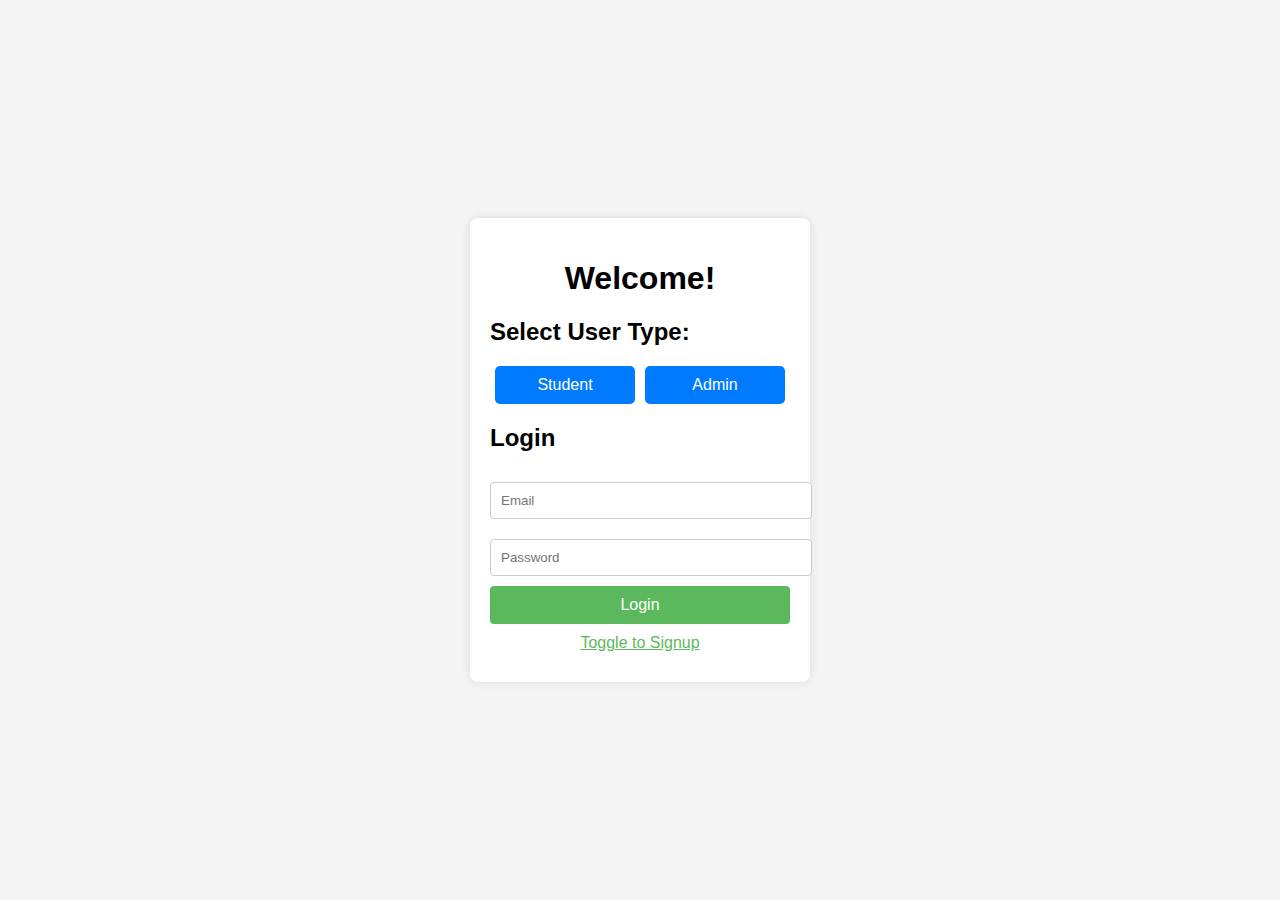
<file: login/index.html>
<!DOCTYPE html>  
<html lang="en">  
<head>  
    <meta charset="UTF-8">  
    <meta name="viewport" content="width=device-width, initial-scale=1.0">  
    <title>Login/Signup Page</title>  
    <link rel="stylesheet" href="style.css">  
</head>  
<body>  
    <div class="container">  
        <h1>Welcome!</h1>  
        <div class="form-container">  
            <form id="userForm">  
                <div class="user-type">  
                    <h2>Select User Type:</h2>  
                    <div class="user-buttons">  
                        <button type="button" class="user-button" id="studentButton" onclick="selectUserType('student')">Student</button>  
                        <button type="button" class="user-button" id="adminButton" onclick="selectUserType('admin')">Admin</button>  
                    </div>  
                </div>  
                <div id="loginForm">  
                    <h2>Login</h2>  
                    <input type="email" placeholder="Email" required>  
                    <input type="password" placeholder="Password" required>  
                    <button type="submit">Login</button>  
                </div>  
                <div id="signupForm" style="display: none;">  
                    <h2>Signup</h2>  
                    <input type="text" placeholder="Full Name" required>  
                    <input type="email" placeholder="Email" required>  
                    <input type="password" placeholder="Password" required>  
                    <button type="submit">Signup</button>  
                </div>  
                <button type="button" id="toggle">Toggle to Signup</button>  
            </form>  
        </div>  
    </div>  
    <script src="script.js"></script>  
</body>  
</html>
</file>
<file: login/style.css>
body {  
    font-family: Arial, sans-serif;  
    background-color: #f4f4f4;  
    display: flex;  
    justify-content: center;  
    align-items: center;  
    height: 100vh;  
    margin: 0;  
}  

.container {  
    background: white;  
    padding: 20px;  
    border-radius: 8px;  
    box-shadow: 0 0 10px rgba(0, 0, 0, 0.1);  
    width: 300px;  
}  

h1 {  
    text-align: center;  
}  

.user-type {  body {  
    font-family: Arial, sans-serif;  
    background-color: #e9ecef;  
    display: flex;  
    justify-content: center;  
    align-items: center;  
    height: 100vh;  
    margin: 0;  
}  

.container {  
    background: white;  
    padding: 30px;  
    border-radius: 8px;  
    box-shadow: 0 0 20px rgba(0, 0, 0, 0.1);  
    width: 350px;  
}  

h1 {  
    text-align: center;  
    color: #333;  
}  

.user-type {  
    margin-bottom: 20px;  
    text-align: center;  
}  

.user-buttons {  
    display: flex;  
    justify-content: space-between;  
    margin-top: 10px;  
}  

.user-button {  
    flex: 1;  
    margin: 0 5px;  
    padding: 10px;  
    background-color: #007bff;  
    color: white;  
    border: none;  
    border-radius: 5px;  
    cursor: pointer;  
    transition: background-color 0.3s ease;  
}  

.user-button:hover {  
    background-color: #0056b3;  
}  

input {  
    width: 100%;  
    padding: 10px;  
    margin: 10px 0;  
    border: 1px solid #ccc;  
    border-radius: 4px;  
}  

button {  
    width: 100%;  
    padding: 10px;  
    background-color: #28a745;  
    border: none;  
    border-radius: 4px;  
    color: white;  
    font-size: 16px;  
    cursor: pointer;  
    transition: background-color 0.3s ease;  
}  

button:hover {  
    background-color: #218838;  
}  

#toggle {  
    background-color: transparent;  
    color: #28a745;  
    border: none;  
    text-decoration: underline;  
    margin-top: 10px;  
    cursor: pointer;  
}
    margin-bottom: 10px;  
}  

input {  
    width: 100%;  
    padding: 10px;  
    margin: 10px 0;  
    border: 1px solid #ccc;  
    border-radius: 4px;  
}  

button {  
    width: 100%;  
    padding: 10px;  
    background-color: #5cb85c;  
    border: none;  
    border-radius: 4px;  
    color: white;  
    font-size: 16px;  
    cursor: pointer;  
}  

button:hover {  
    background-color: #4cae4c;  
}  

#toggle {  
    background-color: transparent;  
    color: #5cb85c;  
    border: none;  
    text-decoration: underline;  
    cursor: pointer;  
}
</file>
